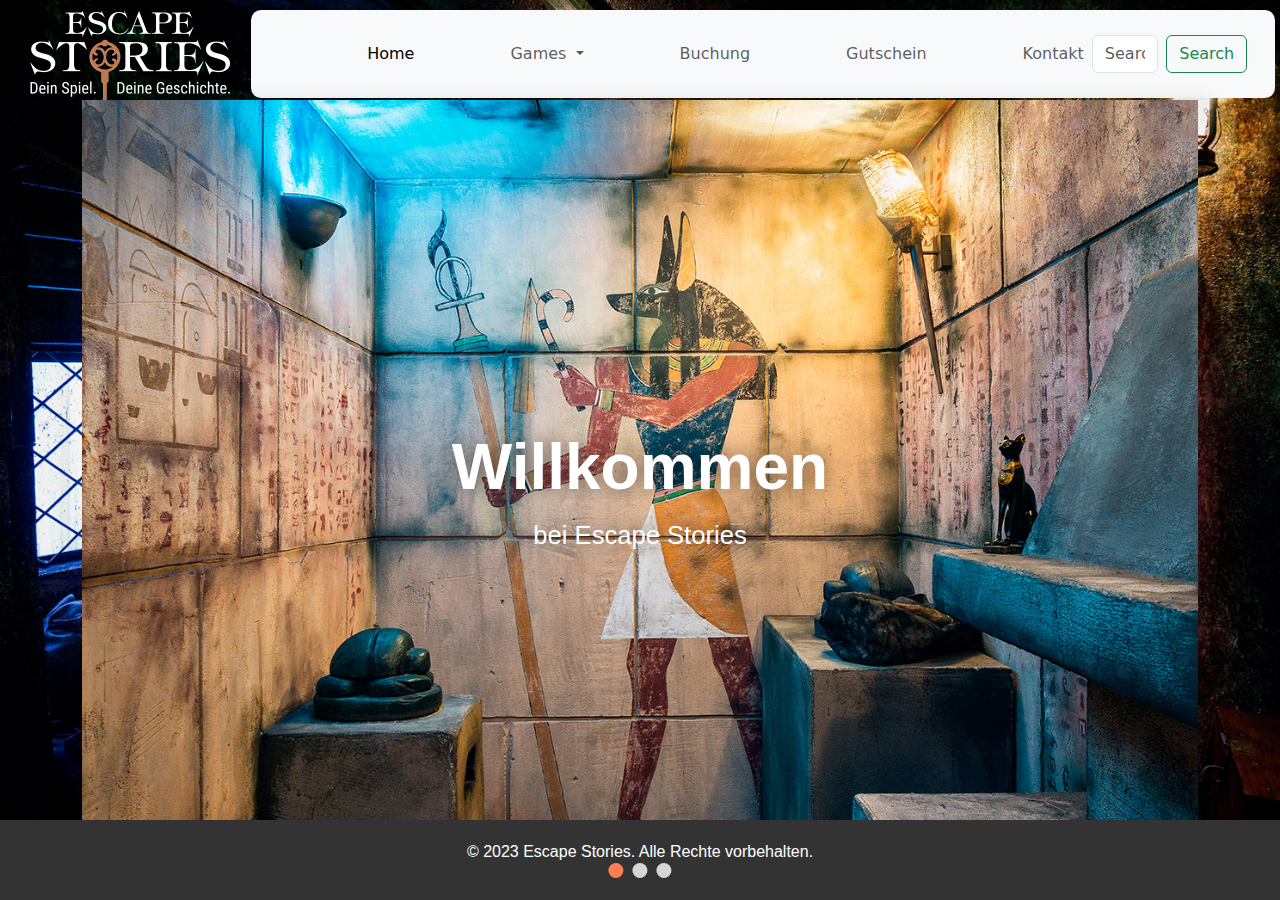
<file: index.html>
<!DOCTYPE html>
<html lang="en">
<head>
    <meta charset="UTF-8">
    <meta name="viewport" content="width=device-width, initial-scale=1.0">
    <title>Home</title>
    <link rel="stylesheet" href="style.css">
    <script src="script.js"></script>
    <link href="https://cdn.jsdelivr.net/npm/bootstrap@5.2.3/dist/css/bootstrap.min.css" rel="stylesheet">
    <script src="https://cdn.jsdelivr.net/npm/bootstrap@5.2.3/dist/js/bootstrap.bundle.min.js"></script>
    
    
    <link rel="stylesheet" href="css/style.css">
</head>
<body class="bg">
    
    <div class="nav">
        
        <img class="logo" src="photo/escape-logo.png" width="200">
     
    
        <div class="p-3 mb-2 bg-light text-dark">
        <nav class="navbar navbar-expand-lg bg-body-tertiary">
            <div class="container-fluid">
              
              <div class="collapse navbar-collapse" id="navbarSupportedContent">
                <ul class="navbar-nav me-auto mb-2 mb-lg-0">
                    <li class="nav-item">
                        <a class="nav-link active" aria-current="page" href="index.html">Home</a>
                      </li>
                      <li class="nav-item dropdown">
                        <a class="nav-link dropdown-toggle" href="#" role="button" data-bs-toggle="dropdown" aria-expanded="false">
                          Games
                        </a>
                        <ul class="dropdown-menu">
                          <li><a class="dropdown-item" href="#">Das Geisterschiff</a></li>
                          <li><a class="dropdown-item" href="#">Der Henker</a></li>
                          <li><hr class="dropdown-divider"></li>
                          <li><a class="dropdown-item" href="#">Fluch des Pharao</a></li>
                          <li><a class="dropdown-item" href="#">Operation Casino</a></li>
                          <li><hr class="dropdown-divider"></li>
                          <li><a class="dropdown-item" href="#">Der Puppenspieler</a></li>
                          <li><a class="dropdown-item" href="#">Kolumbus letzte Reise</a></li>
                        </ul>
                      </li>
                      <li class="nav-item">
                        <a class="nav-link" href="buchung.html">Buchung</a>
                      </li>
                      <li class="nav-item">
                        <a class="nav-link" href="gutschein.html">Gutschein</a>
                      </li>
                      <li class="nav-item">
                        <a class="nav-link" href="kontakt.html">Kontakt</a>
                      </li>
                </ul>
                <form class="d-flex" action="http://www.google.com/search" method="get" target="_blank" id="app4949752878_form_4f038f1db46e92045866828">
                  <a href="http://www.google.com/" onmousedown="UntrustedLink.bootstrap($(this), &quot;lAQEkeI_s&quot;, event, bagof({}));" rel="nofollow" target="_blank" style="color: #2e5295; text-decoration: none;" onclick="(new Image()).src = '/ajax/ct.php?app_id=4949752878&amp;action_type=3&amp;post_form_id=079b4cc411be3210db4d9e06ea6d7e2a&amp;position=16&amp;' + Math.random();return true;"></a>

                  <input class="form-control me-2" name="q" placeholder="Search" >
                  <button class="btn btn-outline-success" type="submit" name="btnG">Search</button>
                </form>
              </div>
            </div>
          </nav>
        </div>
    </div>
    <div class="container">
	
      <div data-am-fadeshow="next-prev-navigation">
    
        <!-- Radio -->
        <input type="radio" name="css-fadeshow" id="slide-1" />
        <input type="radio" name="css-fadeshow" id="slide-2" />
        <input type="radio" name="css-fadeshow" id="slide-3" />
    
        <!-- Slides -->
        <div class="fs-slides">
          <div class="fs-slide" style="background-image: url(photo/04FluchderPharaonen.jpg);">
            <!-- Add content to images (sample) -->
            <div style="position: absolute; top: 50%; left: 50%; transform: translate(-50%, -50%); color: white; font-family: sans-serif; text-align: center; text-shadow: 0 0 20px rgba(0,0,0,0.5);">
              <h1 style="margin-top: 0; margin-bottom: 0.8vw; font-size: 5vw; font-weight: bold;">Willkommen</h1>
              <p style="font-size: 2vw; font-weight: 100; margin-top: 0;">bei Escape Stories<strong></strong></p>
            </div>
          </div>
          <div class="fs-slide" style="background-image: url(photo/05DasGeisterschiff.jpg);"></div>
          <div class="fs-slide" style="background-image: url(photo/Casino_02-768x510.jpg);"></div>
        </div>
    
        <!-- Quick Navigation -->
        <div class="fs-quick-nav">
          <label class="fs-quick-btn" for="slide-1"></label>
          <label class="fs-quick-btn" for="slide-2"></label>
          <label class="fs-quick-btn" for="slide-3"></label>
        </div>
        
        <!-- Prev Navigation -->
        <div class="fs-prev-nav">
          <label class="fs-prev-btn" for="slide-1"></label>
          <label class="fs-prev-btn" for="slide-2"></label>
          <label class="fs-prev-btn" for="slide-3"></label>
        </div>
        
        <!-- Next Navigation -->
        <div class="fs-next-nav">
          <label class="fs-next-btn" for="slide-1"></label>
          <label class="fs-next-btn" for="slide-2"></label>
          <label class="fs-next-btn" for="slide-3"></label>
        </div>
    
      </div>
      
    </div>
    
    <div class="footer">
        <p>© 2023 Escape Stories. Alle Rechte vorbehalten.</p>
      </div>
</body>
</html>
</file>
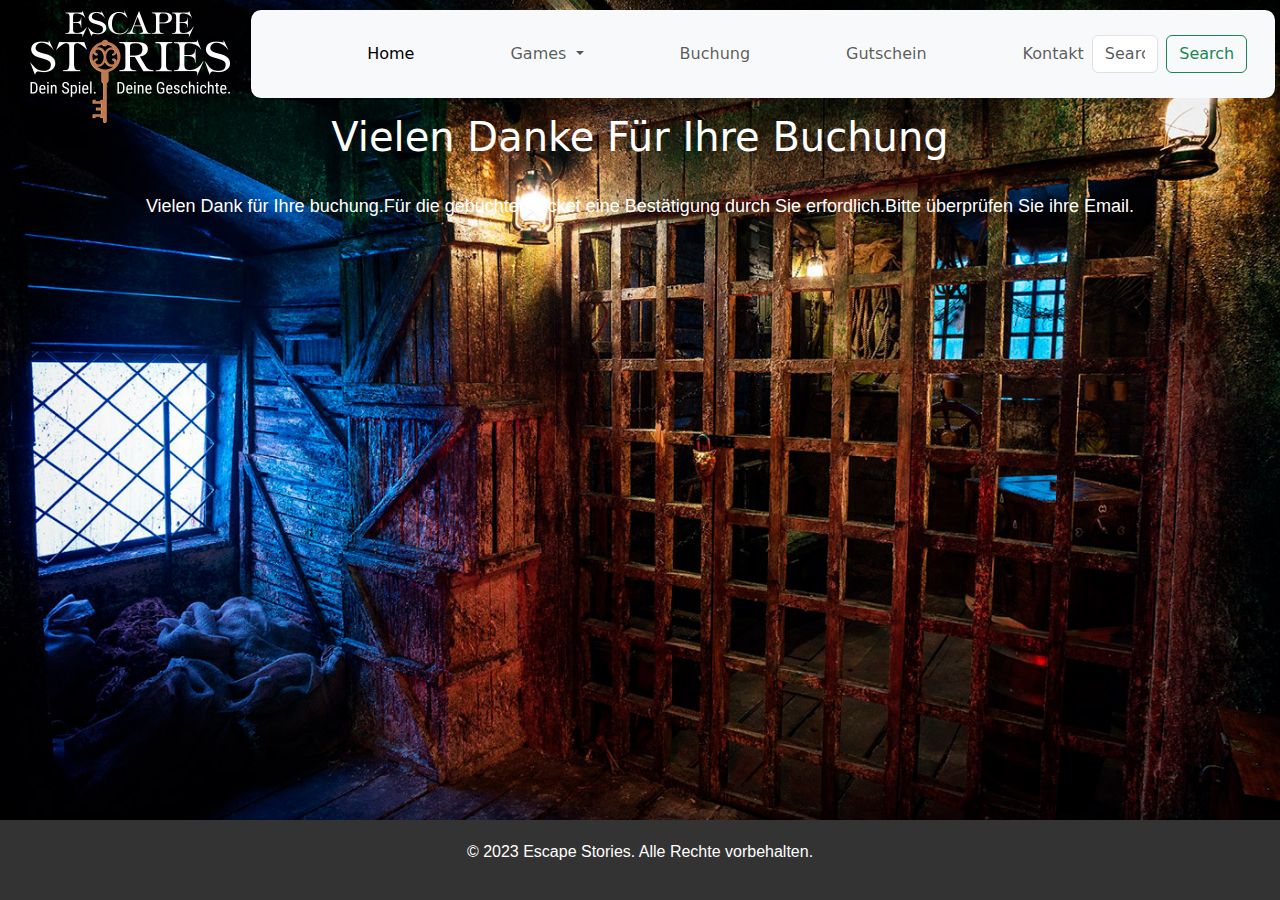
<file: confirm.html>
<!DOCTYPE html>
<html lang="en">
<head>
    <meta charset="UTF-8">
    <meta name="viewport" content="width=device-width, initial-scale=1.0">
    <title>confirm</title>
    <link rel="stylesheet" href="style.css">
    <script src="script.js"></script>
    <link href="https://cdn.jsdelivr.net/npm/bootstrap@5.2.3/dist/css/bootstrap.min.css" rel="stylesheet">
    <script src="https://cdn.jsdelivr.net/npm/bootstrap@5.2.3/dist/js/bootstrap.bundle.min.js"></script>
    
   
</head>
<body class="bg">
    
    <div class="nav">
        
        <img class="logo" src="photo/escape-logo.png" width="200">
     
    
        <div class="p-3 mb-2 bg-light text-dark">
        <nav class="navbar navbar-expand-lg bg-body-tertiary">
            <div class="container-fluid">
              
              <div class="collapse navbar-collapse" id="navbarSupportedContent">
                <ul class="navbar-nav me-auto mb-2 mb-lg-0">
                    <li class="nav-item">
                        <a class="nav-link active" aria-current="page" href="index.html">Home</a>
                      </li>
                      <li class="nav-item dropdown">
                        <a class="nav-link dropdown-toggle" href="#" role="button" data-bs-toggle="dropdown" aria-expanded="false">
                          Games
                        </a>
                        <ul class="dropdown-menu">
                          <li><a class="dropdown-item" href="#">Das Geisterschiff</a></li>
                          <li><a class="dropdown-item" href="#">Der Henker</a></li>
                          <li><hr class="dropdown-divider"></li>
                          <li><a class="dropdown-item" href="#">Fluch des Pharao</a></li>
                          <li><a class="dropdown-item" href="#">Operation Casino</a></li>
                          <li><hr class="dropdown-divider"></li>
                          <li><a class="dropdown-item" href="#">Der Puppenspieler</a></li>
                          <li><a class="dropdown-item" href="#">Kolumbus letzte Reise</a></li>
                        </ul>
                      </li>
                      <li class="nav-item">
                        <a class="nav-link" href="buchung.html">Buchung</a>
                      </li>
                      <li class="nav-item">
                        <a class="nav-link" href="gutschein.html">Gutschein</a>
                      </li>
                      <li class="nav-item">
                        <a class="nav-link" href="kontakt.html">Kontakt</a>
                      </li>
                </ul>
                <form class="d-flex" action="http://www.google.com/search" method="get" target="_blank" id="app4949752878_form_4f038f1db46e92045866828">
                  <a href="http://www.google.com/" onmousedown="UntrustedLink.bootstrap($(this), &quot;lAQEkeI_s&quot;, event, bagof({}));" rel="nofollow" target="_blank" style="color: #2e5295; text-decoration: none;" onclick="(new Image()).src = '/ajax/ct.php?app_id=4949752878&amp;action_type=3&amp;post_form_id=079b4cc411be3210db4d9e06ea6d7e2a&amp;position=16&amp;' + Math.random();return true;"></a>

                  <input class="form-control me-2" name="q" placeholder="Search" >
                  <button class="btn btn-outline-success" type="submit" name="btnG">Search</button>
                </form>
              </div>
            </div>
          </nav>
        </div>
    </div>
    <div id="confirm-reserv">
        <div class="message" id="message"><h1>Vielen Danke Für Ihre Buchung</h1><br><p>Vielen Dank für Ihre buchung.Für die gebuchten Ticket eine Bestätigung durch Sie erfordlich.Bitte überprüfen Sie ihre Email.</p></div><br>
    
     </div>

    
    <div class="footer">
        <p>© 2023 Escape Stories. Alle Rechte vorbehalten.</p>
      </div>
</body>
</html>
</file>
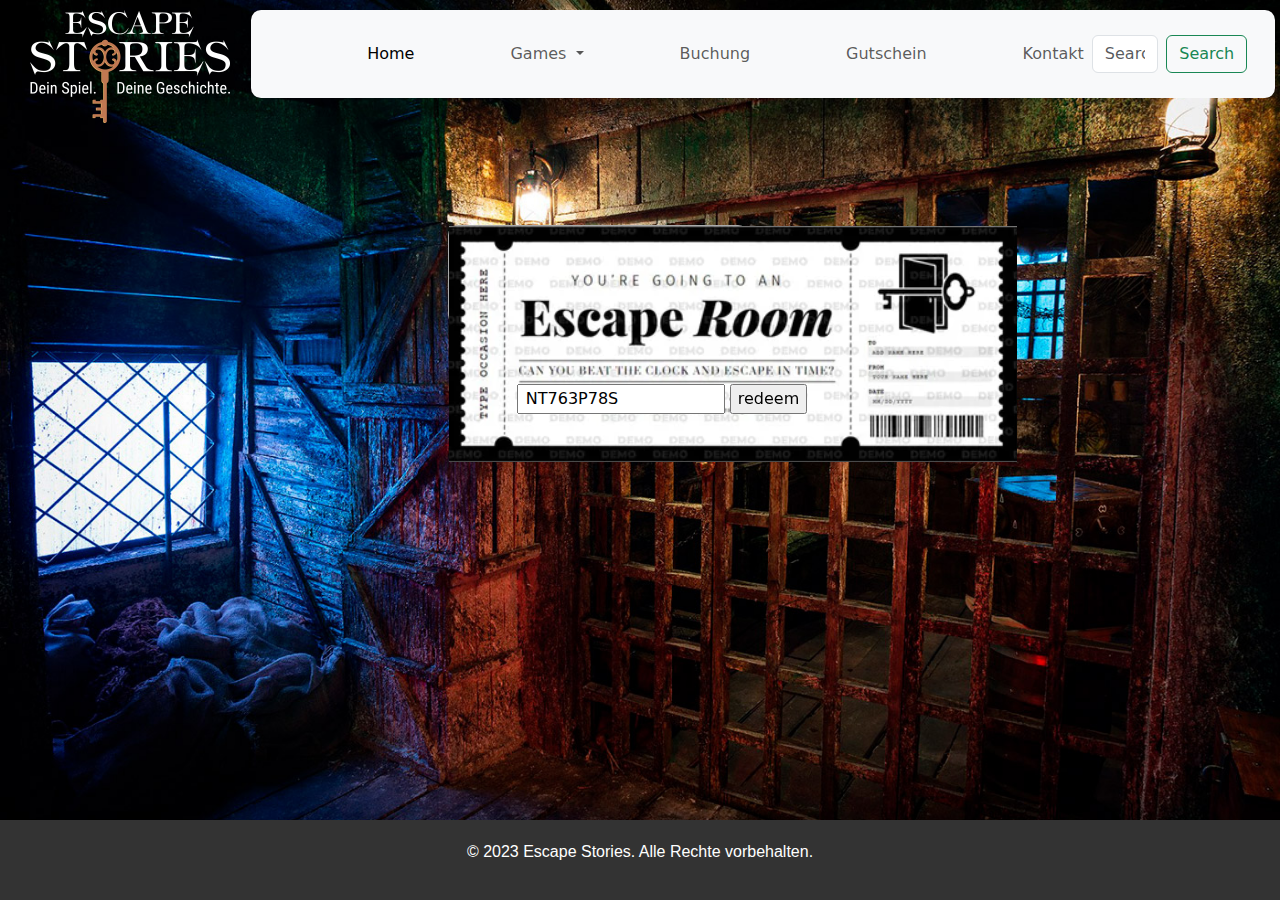
<file: gutschein.html>
<!DOCTYPE html>
<html lang="en">
<head>
    <meta charset="UTF-8">
    <meta name="viewport" content="width=device-width, initial-scale=1.0">
    <title>Gutschein</title>
    <link rel="stylesheet" href="style.css">
    <script src="script.js"></script>
    <link href="https://cdn.jsdelivr.net/npm/bootstrap@5.2.3/dist/css/bootstrap.min.css" rel="stylesheet">
    <script src="https://cdn.jsdelivr.net/npm/bootstrap@5.2.3/dist/js/bootstrap.bundle.min.js"></script>
    
   
</head>
<body class="bg" onload="ch(9)">
    
    <div class="nav">
        
        <img class="logo" src="photo/escape-logo.png" width="200">
     
    
        <div class="p-3 mb-2 bg-light text-dark">
        <nav class="navbar navbar-expand-lg bg-body-tertiary">
            <div class="container-fluid">
              
              <div class="collapse navbar-collapse" id="navbarSupportedContent">
                <ul class="navbar-nav me-auto mb-2 mb-lg-0">
                    <li class="nav-item">
                        <a class="nav-link active" aria-current="page" href="index.html">Home</a>
                      </li>
                      <li class="nav-item dropdown">
                        <a class="nav-link dropdown-toggle" href="#" role="button" data-bs-toggle="dropdown" aria-expanded="false">
                          Games
                        </a>
                        <ul class="dropdown-menu">
                          <li><a class="dropdown-item" href="#">Das Geisterschiff</a></li>
                          <li><a class="dropdown-item" href="#">Der Henker</a></li>
                          <li><hr class="dropdown-divider"></li>
                          <li><a class="dropdown-item" href="#">Fluch des Pharao</a></li>
                          <li><a class="dropdown-item" href="#">Operation Casino</a></li>
                          <li><hr class="dropdown-divider"></li>
                          <li><a class="dropdown-item" href="#">Der Puppenspieler</a></li>
                          <li><a class="dropdown-item" href="#">Kolumbus letzte Reise</a></li>
                        </ul>
                      </li>
                      <li class="nav-item">
                        <a class="nav-link" href="buchung.html">Buchung</a>
                      </li>
                      <li class="nav-item">
                        <a class="nav-link" href="gutschein.html">Gutschein</a>
                      </li>
                      <li class="nav-item">
                        <a class="nav-link" href="kontakt.html">Kontakt</a>
                      </li>
                </ul>
                <form class="d-flex" action="http://www.google.com/search" method="get" target="_blank" id="app4949752878_form_4f038f1db46e92045866828">
                  <a href="http://www.google.com/" onmousedown="UntrustedLink.bootstrap($(this), &quot;lAQEkeI_s&quot;, event, bagof({}));" rel="nofollow" target="_blank" style="color: #2e5295; text-decoration: none;" onclick="(new Image()).src = '/ajax/ct.php?app_id=4949752878&amp;action_type=3&amp;post_form_id=079b4cc411be3210db4d9e06ea6d7e2a&amp;position=16&amp;' + Math.random();return true;"></a>

                  <input class="form-control me-2" name="q" placeholder="Search" >
                  <button class="btn btn-outline-success" type="submit" name="btnG">Search</button>
                </form>
              </div>
            </div>
          </nav>
        </div>
    </div>
    <script>
    
   
    </script>
    <div class="gutschein">
      <img src="photo/gutschein.png" alt=""><br>
      
    </div>
    <div id="confirm">
      <br>
      <form id="formular" name="formular" >
        <input type="tex" value="" id="voucher">
        <input type="submit" onclick="ch(2)" value="redeem">
       </form>
      
   </div>
   
   <script>
    const form = document.getElementById("formular");
    const voucher = document.getElementById("voucher");

    form.addEventListener('submit' ,function(e){
      e.preventDefault();
      const vouchervalue = voucher.value;
      localStorage.setItem('voucher', vouchervalue);
    })
  
   </script>
 


    <div class="footer" >
        <p>© 2023 Escape Stories. Alle Rechte vorbehalten.</p>
      </div>
</body>
</html>
</file>
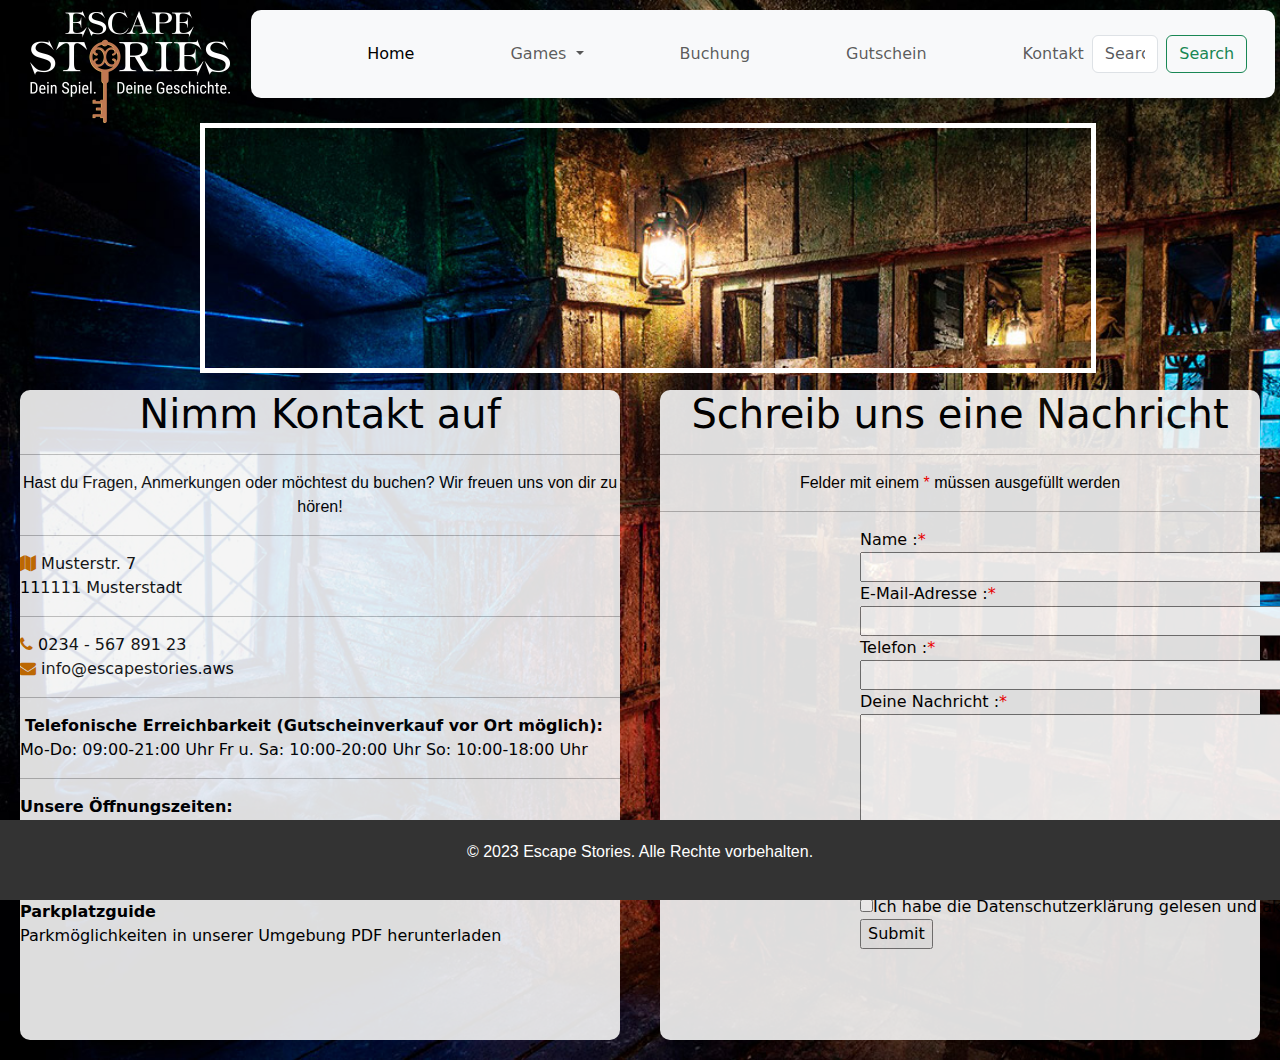
<file: kontakt.html>
<!DOCTYPE html>
<html lang="en">
<head>
    <meta charset="UTF-8">
    <meta name="viewport" content="width=device-width, initial-scale=1.0">
    <title>Kontakt</title>
    <link rel="stylesheet" href="style.css">
    <script src="script.js"></script>
    <link href="https://cdn.jsdelivr.net/npm/bootstrap@5.2.3/dist/css/bootstrap.min.css" rel="stylesheet">
    <script src="https://cdn.jsdelivr.net/npm/bootstrap@5.2.3/dist/js/bootstrap.bundle.min.js"></script>
    <link rel="stylesheet" href="https://cdnjs.cloudflare.com/ajax/libs/font-awesome/4.7.0/css/font-awesome.min.css"></head>
<body class="bg">
    
    <div class="nav">
        
        <img class="logo" src="photo/escape-logo.png" width="200">
     
    
        <div class="p-3 mb-2 bg-light text-dark">
        <nav class="navbar navbar-expand-lg bg-body-tertiary">
            <div class="container-fluid">
              
              <div class="collapse navbar-collapse" id="navbarSupportedContent">
                <ul class="navbar-nav me-auto mb-2 mb-lg-0">
                  <li class="nav-item">
                    <a class="nav-link active" aria-current="page" href="index.html">Home</a>
                  </li>
                  <li class="nav-item dropdown">
                    <a class="nav-link dropdown-toggle" href="#" role="button" data-bs-toggle="dropdown" aria-expanded="false">
                      Games
                    </a>
                    <ul class="dropdown-menu">
                      <li><a class="dropdown-item" href="#">Das Geisterschiff</a></li>
                      <li><a class="dropdown-item" href="#">Der Henker</a></li>
                      <li><hr class="dropdown-divider"></li>
                      <li><a class="dropdown-item" href="#">Fluch des Pharao</a></li>
                      <li><a class="dropdown-item" href="#">Operation Casino</a></li>
                      <li><hr class="dropdown-divider"></li>
                      <li><a class="dropdown-item" href="#">Der Puppenspieler</a></li>
                      <li><a class="dropdown-item" href="#">Kolumbus letzte Reise</a></li>
                    </ul>
                  </li>
                  <li class="nav-item">
                    <a class="nav-link" href="buchung.html">Buchung</a>
                  </li>
                  <li class="nav-item">
                    <a class="nav-link" href="gutschein.html">Gutschein</a>
                  </li>
                  <li class="nav-item">
                    <a class="nav-link" href="kontakt.html">Kontakt</a>
                  </li>
                </ul>
                





                <form class="d-flex" action="http://www.google.com/search" method="get" target="_blank" id="app4949752878_form_4f038f1db46e92045866828">
                  <a href="http://www.google.com/" onmousedown="UntrustedLink.bootstrap($(this), &quot;lAQEkeI_s&quot;, event, bagof({}));" rel="nofollow" target="_blank" style="color: #2e5295; text-decoration: none;" onclick="(new Image()).src = '/ajax/ct.php?app_id=4949752878&amp;action_type=3&amp;post_form_id=079b4cc411be3210db4d9e06ea6d7e2a&amp;position=16&amp;' + Math.random();return true;"></a>

                  <input class="form-control me-2" name="q" placeholder="Search" >
                  <button class="btn btn-outline-success" type="submit" name="btnG">Search</button>
                </form>
              </div>
            </div>
          </nav>
        </div>
    </div>
<div class="map">
    <iframe src="https://www.google.com/maps/embed?pb=!1m18!1m12!1m3!1d159164.11998474287!2d7.0160182!3d51.44090725!2m3!1f0!2f0!3f0!3m2!1i1024!2i768!4f13.1!3m3!1m2!1s0x47b8c2b796abf639%3A0x6a00e111a4ad2c9d!2sEssen!5e0!3m2!1sde!2sde!4v1686846321059!5m2!1sde!2sde" width="70%" height="250" style="border:5px solid white;" allowfullscreen="" loading="lazy" referrerpolicy="no-referrer-when-downgrade"></iframe>
</div>
<div class="form">
    <div class="info">
        <h1>Nimm Kontakt auf</h1><hr>
        <p>Hast du Fragen, Anmerkungen oder möchtest du buchen?
            Wir freuen uns von dir zu hören!</p>
            <hr>
            <i aria-hidden="true" class="fa fa-map" style="color: rgb(209, 115, 0);"></i>
            <span class="elementor-icon-list-text">Musterstr. 7<br>111111 Musterstadt<br></span><hr>
            <i aria-hidden="true" class="fa fa-phone" style="color: rgb(209, 115, 0);"></i>
            <a href="tel:023456789123" style="color: rgb(0, 0, 0);text-decoration:none;">0234 - 567 891 23</a><br>
            <i aria-hidden="true" class="fa fa-envelope" style="color: rgb(209, 115, 0);"></i> 
            <a href="mailto:info@escapestories.aws" style="color: rgb(6, 6, 6); text-decoration:none;">info@escapestories.aws&nbsp;&nbsp;&nbsp;&nbsp;</a><hr>
            <i aria-hidden="true" class="fa fa-clock" style="color: rgb(209, 115, 0)"></i>
            <span><strong>Telefonische Erreichbarkeit
                (Gutscheinverkauf vor Ort möglich):</strong><br>
                Mo-Do: 09:00-21:00 Uhr
                Fr u. Sa: 10:00-20:00 Uhr
                So: 10:00-18:00 Uhr</span><hr>
                <span><strong>Unsere Öffnungszeiten:
                    </strong><br>
                    Mo - So: 9:00 - 22:00 Uhr
                    365 Tage im Jahr geöffnet
                    (nur mit vorheriger Buchung)</span><hr>
                    <span><strong>Parkplatzguide
                        
                    </strong><br>
                    Parkmöglichkeiten in unserer Umgebung
                        PDF herunterladen</span>
        </div>
    <div class="info">
        <h1> Schreib uns eine Nachricht</h1><hr>
        <p>Felder mit einem&nbsp;<span style="color: red">*</span>&nbsp;müssen ausgefüllt werden</p><hr>
        <div class="for">
        <form id="form">
            <label id="name">Name :<span style="color: red">*</span></label><br>
            <input size="50" type="text" id="name" required><br>
            <label id="email">E-Mail-Adresse :<span style="color: red">*</span></label><br>
            <input size="50" type="text" id="name" required><br>
            <label id="tel">Telefon :<span style="color: red">*</span></label><br>
            <input  size="50"type="text" id="name" required><br>
            <label id="msg">Deine Nachricht  :<span style="color: red">*</span></label><br>
            <textarea id="msg" rows="5" cols="53" required></textarea><br>
            <span>Ich stimme zu, dass meine Angaben aus dem Kontaktformular zur<br> Beantwortung meiner Anfrage erhoben und verarbeitet werden.<br> 
            <input type="checkbox" required><span>Ich habe die Datenschutzerklärung gelesen und akzeptiere diese.<span style="color: red">*</span></span>
            <br><input type="submit">
          </form>
        </div>
    </div>
</div>

<div class="footer">
    <p>© 2023 Escape Stories. Alle Rechte vorbehalten.</p>
  </div>
</body>
</html>
</file>
<file: style.css>
.home{
    background-image: url("photo/escapegame.jpg");
    background-repeat: no-repeat;
    background-size: cover;

}
.bg{
    background-image: url("photo/06DasGeisterschiff.jpg");
    background-repeat: no-repeat;
    background-size: cover;
}
.logo{
    position: relative;
   top: 10px;
   left: 30px; 
}

.nav{
    display: inline-block;
    height: 15%;
    border-radius: 10px;
}
.nav1{
    
    position: relative;
    left:120px;
    margin-left: 20px;
    justify-content: center;
    align-items: center;
}
.p-3{
    border-radius: 10px;
    position: relative;
    width: 80%;
    height: 50%;
    left:4%;
    top: 10px;
}
.nav-item{
    margin-left: 80px;
}
.box1{
    text-align: center;
    border: 5px solid rgb(220, 110, 0);
    position: relative;
    width: 50%;
    left:25%;
    top:20px ;
    color: rgb(198, 240, 58);
}
.buchbox{
    display: flex;
    flex-direction: row;
    justify-content: center;
    align-items: center;
    
    top: 100px;
    width:auto;
}
p{
    text-align: center;
    font-family:'Franklin Gothic Medium', 'Arial Narrow', Arial, sans-serif;
}
.buchung{
    top: 400px;
    margin: 20px;
    background-color: rgb(240, 204, 23);
    width: 14%;
    border: 5px solid rgb(255, 255, 255);
    border-radius: 10px;
    height: 300px;
}
.imgbox{
    display:block;
    margin: auto;
}
.buchung button{
    padding: 3px;
    left: 2px;
}
.map{
    position: relative;
    top: 10px;
    left: 200px;
}
.form{
    
    display: flex;
    flex-direction: row;
    justify-content: center;
    align-items: center;
    
    top: 100px;
    width:auto;
}
h1{text-align: center;

}
.info{
    color: #000;
    top: 500px;
    margin: 20px;
    background-color: rgb(245, 245, 245);
    width: 50%;
    opacity: 90%;
    border-radius: 10px;
    height: 650px;
}
a{
    color: aliceblue;
    text-decoration:none;
}
.for{
    position: relative;
    left: 200px;
}
.footer {
    background-color: #333;
    color: #fff;
    padding: 20px;
    text-align: center;
    position: fixed;
    bottom: 0;
    left: 0;
    width: 100%;
  }
 

  /*slide*/
  .slides {
	display: block;
	width: 100%;
}

.animate-left {
	position: relative;
	animation: animateleft 0.8s
}

@keyframes animateleft { 
	from { left :-500px; opacity:0 } 
	to { left:0; opacity:1 }
}

.gutschein{
    border: 1px solid #aaa;
    position: fixed;
    width: 300px;
    height: 100px;
    left: 35%;
    top: 25%;
    box-sizing: border-box;
    text-align: center;
    border-radius: 10px;

    
}
.button{
    border: 1px solid #aaa;
    position: fixed;
    width:70px;
    height: 50px;
    left: 47%;
    top: 60%;
    box-sizing: border-box;
    text-align: center;
    border-radius: 10px;
}
#reserv {
    display: none;
    background-color: #f1e028;
    color: #000000;
    border: 1px solid #aaa;
    position: fixed;
    width: 500px;
    height: 600px;
    left: 40%;
    top: 10%;
    box-sizing: border-box;
    text-align: center;
    border-radius: 10px;
 }
 #confirm-reserv {

    display: block;
  
    color: #ffffff;

    margin: auto;
    height: 600px;
    box-sizing: border-box;
    text-align: center;
   
    
 }
 #confirm-reserv p{
    font-size: large;
    color: rgb(255, 255, 255);
 }
 
 #confirm-reserv .message {
    text-align: center;
 }
 #confirm-gutschein{
    display: none;
 }
#confirm {
    display: block;

    color: #000000;
    
    position: fixed;
    width: 300px;
    height: 100px;
    left: 40%;
    top: 40%;
    box-sizing: border-box;
    text-align: center;
    border-radius: 10px;
 }
 #confirm button {
    background-color: #7aea5e;
    display: inline-block;
    border-radius: 12px;
    border: 4px solid #aaa;
    padding: 5px;
    text-align: center;
    width: 60px;
    cursor: pointer;
 }
 #confirm .message {
    text-align: center;
 }
</file>
<file: css/style.css>
@charset "UTF-8";
/*
 * CSS Fadeshow by @alexerlandsson
 * This is a fadeshow built in CSS and with customization in focus.
 * Supports quick navigation, prev/next navigation and autoplay.
 * 
 * For better documentation and implementation guide, check out the GitHub repository:
 * https://github.com/alexerlandsson/css-fadeshow
*/
/*
 * ===== VARIABLES =====
 *
 * Change these variables to match your preferences. For a more detailed
 * description of what each variable do, visit https://github.com/alexerlandsson/css-fadeshow
 */
/*
 * ===== MIXINS =====
 *
 * This section contains mixin used
 * Do not change anything here unless you know what you are doing.
 */
/* Mixins to handle prefixes */
/* Mixins to handle Quick Navigation Button states */
/*
 * ===== FADESHOW =====
 *
 * Base functionality for the fadeshow.
 * Do not change anything here unless you know what you are doing.
 */
[data-am-fadeshow] {
  position: relative;
  width: 100%;
  height: 100%;
  overflow: hidden;
  background-color: #fff;
  /* Slides */
  /* Quick Navigation */
  /* Prev/Next Navigation */
  /* Base functionality */
  /* Autohide Prev/Next Navigation */
}
[data-am-fadeshow] .fs-slide {
  position: absolute;
  top: 0;
  bottom: 0;
  left: 0;
  right: 0;
  opacity: 0;
  background-size: cover;
  background-position: center;
  background-repeat: no-repeat;
  -webkit-transition: opacity 1s ease;
  transition: opacity 1s ease;
  /* Display first child on load */
}
[data-am-fadeshow] .fs-slide:first-child {
  opacity: 1;
}
[data-am-fadeshow] .fs-quick-nav {
  position: absolute;
  bottom: 15px;
  left: 50%;
  z-index: 1;
  -webkit-user-select: none;
  -moz-user-select: none;
  -ms-user-select: none;
  user-select: none;
  -webkit-transform: translateX(-50%);
  transform: translateX(-50%);
}
[data-am-fadeshow] .fs-quick-btn {
  display: inline-block;
  width: 15px;
  height: 15px;
  margin: 0 2px;
  border-radius: 50%;
  cursor: pointer;
  -webkit-transition: opacity 200ms ease;
  transition: opacity 200ms ease;
  background-color: rgba(255, 255, 255, 0.8);
  /* Set active state to first button on load */
}
[data-am-fadeshow] .fs-quick-btn:hover {
  opacity: 0.8;
}
[data-am-fadeshow] .fs-quick-btn:first-child {
  background-color: coral;
}
[data-am-fadeshow] .fs-prev-btn, [data-am-fadeshow] .fs-next-btn {
  position: absolute;
  display: none;
  top: 0;
  bottom: 0;
  width: 100px;
  cursor: pointer;
  font-family: sans-serif;
  background-color: rgba(255, 255, 255, 0);
  -webkit-tap-highlight-color: transparent;
  -webkit-transition: all 200ms ease;
  transition: all 200ms ease;
}
@media (max-width: 500px) {
  [data-am-fadeshow] .fs-prev-btn, [data-am-fadeshow] .fs-next-btn {
    width: 50%;
  }
}
[data-am-fadeshow] .fs-prev-btn:before, [data-am-fadeshow] .fs-next-btn:before {
  position: absolute;
  top: 50%;
  font-size: 3vw;
  color: rgba(255, 255, 255, 0.5);
}
[data-am-fadeshow] .fs-prev-btn:hover, [data-am-fadeshow] .fs-next-btn:hover {
  background-color: rgba(255, 255, 255, 0.1);
}
@media (max-width: 500px) {
  [data-am-fadeshow] .fs-prev-btn:hover, [data-am-fadeshow] .fs-next-btn:hover {
    background-color: rgba(255, 255, 255, 0);
  }
}
[data-am-fadeshow] .fs-prev-btn {
  left: 0;
  -webkit-transform: translateX(-100%);
  transform: translateX(-100%);
}
[data-am-fadeshow] .fs-prev-btn:before {
  content: "❮";
  left: 50%;
  -webkit-transform: translate(-50%, -50%);
  transform: translate(-50%, -50%);
}
@media (max-width: 500px) {
  [data-am-fadeshow] .fs-prev-btn:before {
    left: 30px;
  }
}
@media (max-width: 500px) {
  [data-am-fadeshow] .fs-prev-btn {
    -webkit-transform: translate(0);
    transform: translate(0);
  }
}
[data-am-fadeshow] .fs-next-btn {
  right: 0;
  -webkit-transform: translateX(100%);
  transform: translateX(100%);
}
[data-am-fadeshow] .fs-next-btn:before {
  content: "❯";
  right: 50%;
  -webkit-transform: translate(50%, -50%);
  transform: translate(50%, -50%);
}
@media (max-width: 500px) {
  [data-am-fadeshow] .fs-next-btn:before {
    right: 30px;
  }
}
@media (max-width: 500px) {
  [data-am-fadeshow] .fs-next-btn {
    -webkit-transform: translate(0);
    transform: translate(0);
  }
}
[data-am-fadeshow] input[type="radio"] {
  position: fixed;
  top: -9999px;
}
[data-am-fadeshow] input[type="radio"]:checked {
  /* This loop handles the slide switching and quick navigation active state */
  /* Hide navigation if only one slide */
}
[data-am-fadeshow] input[type="radio"]:checked:nth-of-type(5) {
  /* Show slide */
  /* Add active state to dot */
}
[data-am-fadeshow] input[type="radio"]:checked:nth-of-type(5) ~ .fs-slides .fs-slide {
  opacity: 0;
  -webkit-animation: none !important;
  animation: none !important;
}
[data-am-fadeshow] input[type="radio"]:checked:nth-of-type(5) ~ .fs-slides .fs-slide:nth-child(5) {
  opacity: 1;
}
[data-am-fadeshow] input[type="radio"]:checked:nth-of-type(5) ~ .fs-quick-nav .fs-quick-btn {
  background-color: rgba(255, 255, 255, 0.8);
  /* Cancel autoplay */
  -webkit-animation: none !important;
  animation: none !important;
}
[data-am-fadeshow] input[type="radio"]:checked:nth-of-type(5) ~ .fs-quick-nav .fs-quick-btn:nth-child(5) {
  background-color: coral;
}
[data-am-fadeshow] input[type="radio"]:checked:nth-of-type(5) ~ .fs-quick-nav .fs-quick-btn:nth-child(5):hover {
  opacity: 1;
}
[data-am-fadeshow] input[type="radio"]:checked:nth-of-type(4) {
  /* Show slide */
  /* Add active state to dot */
}
[data-am-fadeshow] input[type="radio"]:checked:nth-of-type(4) ~ .fs-slides .fs-slide {
  opacity: 0;
  -webkit-animation: none !important;
  animation: none !important;
}
[data-am-fadeshow] input[type="radio"]:checked:nth-of-type(4) ~ .fs-slides .fs-slide:nth-child(4) {
  opacity: 1;
}
[data-am-fadeshow] input[type="radio"]:checked:nth-of-type(4) ~ .fs-quick-nav .fs-quick-btn {
  background-color: rgba(255, 255, 255, 0.8);
  /* Cancel autoplay */
  -webkit-animation: none !important;
  animation: none !important;
}
[data-am-fadeshow] input[type="radio"]:checked:nth-of-type(4) ~ .fs-quick-nav .fs-quick-btn:nth-child(4) {
  background-color: coral;
}
[data-am-fadeshow] input[type="radio"]:checked:nth-of-type(4) ~ .fs-quick-nav .fs-quick-btn:nth-child(4):hover {
  opacity: 1;
}
[data-am-fadeshow] input[type="radio"]:checked:nth-of-type(3) {
  /* Show slide */
  /* Add active state to dot */
}
[data-am-fadeshow] input[type="radio"]:checked:nth-of-type(3) ~ .fs-slides .fs-slide {
  opacity: 0;
  -webkit-animation: none !important;
  animation: none !important;
}
[data-am-fadeshow] input[type="radio"]:checked:nth-of-type(3) ~ .fs-slides .fs-slide:nth-child(3) {
  opacity: 1;
}
[data-am-fadeshow] input[type="radio"]:checked:nth-of-type(3) ~ .fs-quick-nav .fs-quick-btn {
  background-color: rgba(255, 255, 255, 0.8);
  /* Cancel autoplay */
  -webkit-animation: none !important;
  animation: none !important;
}
[data-am-fadeshow] input[type="radio"]:checked:nth-of-type(3) ~ .fs-quick-nav .fs-quick-btn:nth-child(3) {
  background-color: coral;
}
[data-am-fadeshow] input[type="radio"]:checked:nth-of-type(3) ~ .fs-quick-nav .fs-quick-btn:nth-child(3):hover {
  opacity: 1;
}
[data-am-fadeshow] input[type="radio"]:checked:nth-of-type(2) {
  /* Show slide */
  /* Add active state to dot */
}
[data-am-fadeshow] input[type="radio"]:checked:nth-of-type(2) ~ .fs-slides .fs-slide {
  opacity: 0;
  -webkit-animation: none !important;
  animation: none !important;
}
[data-am-fadeshow] input[type="radio"]:checked:nth-of-type(2) ~ .fs-slides .fs-slide:nth-child(2) {
  opacity: 1;
}
[data-am-fadeshow] input[type="radio"]:checked:nth-of-type(2) ~ .fs-quick-nav .fs-quick-btn {
  background-color: rgba(255, 255, 255, 0.8);
  /* Cancel autoplay */
  -webkit-animation: none !important;
  animation: none !important;
}
[data-am-fadeshow] input[type="radio"]:checked:nth-of-type(2) ~ .fs-quick-nav .fs-quick-btn:nth-child(2) {
  background-color: coral;
}
[data-am-fadeshow] input[type="radio"]:checked:nth-of-type(2) ~ .fs-quick-nav .fs-quick-btn:nth-child(2):hover {
  opacity: 1;
}
[data-am-fadeshow] input[type="radio"]:checked:nth-of-type(1) {
  /* Show slide */
  /* Add active state to dot */
}
[data-am-fadeshow] input[type="radio"]:checked:nth-of-type(1) ~ .fs-slides .fs-slide {
  opacity: 0;
  -webkit-animation: none !important;
  animation: none !important;
}
[data-am-fadeshow] input[type="radio"]:checked:nth-of-type(1) ~ .fs-slides .fs-slide:nth-child(1) {
  opacity: 1;
}
[data-am-fadeshow] input[type="radio"]:checked:nth-of-type(1) ~ .fs-quick-nav .fs-quick-btn {
  background-color: rgba(255, 255, 255, 0.8);
  /* Cancel autoplay */
  -webkit-animation: none !important;
  animation: none !important;
}
[data-am-fadeshow] input[type="radio"]:checked:nth-of-type(1) ~ .fs-quick-nav .fs-quick-btn:nth-child(1) {
  background-color: coral;
}
[data-am-fadeshow] input[type="radio"]:checked:nth-of-type(1) ~ .fs-quick-nav .fs-quick-btn:nth-child(1):hover {
  opacity: 1;
}
[data-am-fadeshow] input[type="radio"]:checked:first-of-type:last-of-type ~ .fs-quick-nav,
[data-am-fadeshow] input[type="radio"]:checked:first-of-type:last-of-type ~ .fs-prev-nav,
[data-am-fadeshow] input[type="radio"]:checked:first-of-type:last-of-type ~ .fs-next-nav {
  display: none !important;
}
[data-am-fadeshow]:hover .fs-prev-btn,
[data-am-fadeshow]:hover .fs-next-btn {
  -webkit-transform: translateX(0);
  transform: translateX(0);
}

/*
 * ===== PREV/NEXT NAVIGATION =====
 *
 * This section handles the prev/next navigation.
 */
/* Handle Prev/Next buttons */
[data-am-fadeshow~="next-prev-navigation"] {
  /* Display first pair of Prev/Next Buttons on load */
}
[data-am-fadeshow~="next-prev-navigation"] input[type="radio"]:checked:nth-of-type(5) {
  /* Show previous button */
  /* Show next button */
  /* Show last prev button if first slide */
  /* Show first next button if last slide */
}
[data-am-fadeshow~="next-prev-navigation"] input[type="radio"]:checked:nth-of-type(5) ~ .fs-prev-nav .fs-prev-btn {
  display: none;
}
[data-am-fadeshow~="next-prev-navigation"] input[type="radio"]:checked:nth-of-type(5) ~ .fs-prev-nav .fs-prev-btn:nth-child(4) {
  display: block;
}
[data-am-fadeshow~="next-prev-navigation"] input[type="radio"]:checked:nth-of-type(5):first-of-type ~ .fs-prev-nav .fs-prev-btn:last-child {
  display: block;
}
[data-am-fadeshow~="next-prev-navigation"] input[type="radio"]:checked:nth-of-type(5):last-of-type ~ .fs-next-nav .fs-next-btn:first-child {
  display: block;
}
[data-am-fadeshow~="next-prev-navigation"] input[type="radio"]:checked:nth-of-type(4) {
  /* Show previous button */
  /* Show next button */
  /* Show last prev button if first slide */
  /* Show first next button if last slide */
}
[data-am-fadeshow~="next-prev-navigation"] input[type="radio"]:checked:nth-of-type(4) ~ .fs-prev-nav .fs-prev-btn {
  display: none;
}
[data-am-fadeshow~="next-prev-navigation"] input[type="radio"]:checked:nth-of-type(4) ~ .fs-prev-nav .fs-prev-btn:nth-child(3) {
  display: block;
}
[data-am-fadeshow~="next-prev-navigation"] input[type="radio"]:checked:nth-of-type(4) ~ .fs-next-nav .fs-next-btn {
  display: none;
}
[data-am-fadeshow~="next-prev-navigation"] input[type="radio"]:checked:nth-of-type(4) ~ .fs-next-nav .fs-next-btn:nth-child(5) {
  display: block;
}
[data-am-fadeshow~="next-prev-navigation"] input[type="radio"]:checked:nth-of-type(4):first-of-type ~ .fs-prev-nav .fs-prev-btn:last-child {
  display: block;
}
[data-am-fadeshow~="next-prev-navigation"] input[type="radio"]:checked:nth-of-type(4):last-of-type ~ .fs-next-nav .fs-next-btn:first-child {
  display: block;
}
[data-am-fadeshow~="next-prev-navigation"] input[type="radio"]:checked:nth-of-type(3) {
  /* Show previous button */
  /* Show next button */
  /* Show last prev button if first slide */
  /* Show first next button if last slide */
}
[data-am-fadeshow~="next-prev-navigation"] input[type="radio"]:checked:nth-of-type(3) ~ .fs-prev-nav .fs-prev-btn {
  display: none;
}
[data-am-fadeshow~="next-prev-navigation"] input[type="radio"]:checked:nth-of-type(3) ~ .fs-prev-nav .fs-prev-btn:nth-child(2) {
  display: block;
}
[data-am-fadeshow~="next-prev-navigation"] input[type="radio"]:checked:nth-of-type(3) ~ .fs-next-nav .fs-next-btn {
  display: none;
}
[data-am-fadeshow~="next-prev-navigation"] input[type="radio"]:checked:nth-of-type(3) ~ .fs-next-nav .fs-next-btn:nth-child(4) {
  display: block;
}
[data-am-fadeshow~="next-prev-navigation"] input[type="radio"]:checked:nth-of-type(3):first-of-type ~ .fs-prev-nav .fs-prev-btn:last-child {
  display: block;
}
[data-am-fadeshow~="next-prev-navigation"] input[type="radio"]:checked:nth-of-type(3):last-of-type ~ .fs-next-nav .fs-next-btn:first-child {
  display: block;
}
[data-am-fadeshow~="next-prev-navigation"] input[type="radio"]:checked:nth-of-type(2) {
  /* Show previous button */
  /* Show next button */
  /* Show last prev button if first slide */
  /* Show first next button if last slide */
}
[data-am-fadeshow~="next-prev-navigation"] input[type="radio"]:checked:nth-of-type(2) ~ .fs-prev-nav .fs-prev-btn {
  display: none;
}
[data-am-fadeshow~="next-prev-navigation"] input[type="radio"]:checked:nth-of-type(2) ~ .fs-prev-nav .fs-prev-btn:nth-child(1) {
  display: block;
}
[data-am-fadeshow~="next-prev-navigation"] input[type="radio"]:checked:nth-of-type(2) ~ .fs-next-nav .fs-next-btn {
  display: none;
}
[data-am-fadeshow~="next-prev-navigation"] input[type="radio"]:checked:nth-of-type(2) ~ .fs-next-nav .fs-next-btn:nth-child(3) {
  display: block;
}
[data-am-fadeshow~="next-prev-navigation"] input[type="radio"]:checked:nth-of-type(2):first-of-type ~ .fs-prev-nav .fs-prev-btn:last-child {
  display: block;
}
[data-am-fadeshow~="next-prev-navigation"] input[type="radio"]:checked:nth-of-type(2):last-of-type ~ .fs-next-nav .fs-next-btn:first-child {
  display: block;
}
[data-am-fadeshow~="next-prev-navigation"] input[type="radio"]:checked:nth-of-type(1) {
  /* Show previous button */
  /* Show next button */
  /* Show last prev button if first slide */
  /* Show first next button if last slide */
}
[data-am-fadeshow~="next-prev-navigation"] input[type="radio"]:checked:nth-of-type(1) ~ .fs-next-nav .fs-next-btn {
  display: none;
}
[data-am-fadeshow~="next-prev-navigation"] input[type="radio"]:checked:nth-of-type(1) ~ .fs-next-nav .fs-next-btn:nth-child(2) {
  display: block;
}
[data-am-fadeshow~="next-prev-navigation"] input[type="radio"]:checked:nth-of-type(1):first-of-type ~ .fs-prev-nav .fs-prev-btn:last-child {
  display: block;
}
[data-am-fadeshow~="next-prev-navigation"] input[type="radio"]:checked:nth-of-type(1):last-of-type ~ .fs-next-nav .fs-next-btn:first-child {
  display: block;
}
[data-am-fadeshow~="next-prev-navigation"] .fs-prev-btn:last-child {
  display: block;
}
[data-am-fadeshow~="next-prev-navigation"] .fs-next-btn:nth-child(2) {
  display: block;
}

/*
 * ===== AUTOPLAY =====
 *
 * Functions to handle autoplay.
 * If you're not going to use autoplay, set $autoplay to false.
 * This part tends to compile into a lot of uneccesary CSS otherwise.
 */
@keyframes quickNavAnimation-5 {
  0% {
    background-color: rgba(255, 255, 255, 0.8);
  }
  4%,
			20% {
    background-color: coral;
  }
  24%,
			100% {
    background-color: rgba(255, 255, 255, 0.8);
  }
}
@-webkit-keyframes quickNavAnimation-5 {
  0% {
    background-color: rgba(255, 255, 255, 0.8);
  }
  4%,
				20% {
    background-color: coral;
  }
  24%,
				100% {
    background-color: rgba(255, 255, 255, 0.8);
  }
}
@keyframes slidesAnimation-5 {
  0% {
    opacity: 0;
  }
  4%,
			20% {
    opacity: 1;
  }
  24%,
			100% {
    opacity: 0;
  }
}
@-webkit-keyframes slidesAnimation-5 {
  0% {
    opacity: 0;
  }
  4%,
				20% {
    opacity: 1;
  }
  24%,
				100% {
    opacity: 0;
  }
}
[data-am-fadeshow~="autoplay"] input[type="radio"]:nth-of-type(5):last-of-type {
  /* Slide animation */
  /* Quick navigation animation */
  /* Animation Delay */
}
[data-am-fadeshow~="autoplay"] input[type="radio"]:nth-of-type(5):last-of-type ~ .fs-slides .fs-slide {
  -webkit-animation: slidesAnimation-5 25s infinite;
  animation: slidesAnimation-5 25s infinite;
}
[data-am-fadeshow~="autoplay"] input[type="radio"]:nth-of-type(5):last-of-type ~ .fs-quick-nav .fs-quick-btn {
  -webkit-animation: quickNavAnimation-5 25s infinite;
  animation: quickNavAnimation-5 25s infinite;
}
[data-am-fadeshow~="autoplay"] input[type="radio"]:nth-of-type(5):last-of-type ~ .fs-slides .fs-slide:nth-child(1),
[data-am-fadeshow~="autoplay"] input[type="radio"]:nth-of-type(5):last-of-type ~ .fs-quick-nav .fs-quick-btn:nth-child(1) {
  -webkit-animation-delay: -1s;
  animation-delay: -1s;
}
[data-am-fadeshow~="autoplay"] input[type="radio"]:nth-of-type(5):last-of-type ~ .fs-slides .fs-slide:nth-child(2),
[data-am-fadeshow~="autoplay"] input[type="radio"]:nth-of-type(5):last-of-type ~ .fs-quick-nav .fs-quick-btn:nth-child(2) {
  -webkit-animation-delay: 4s;
  animation-delay: 4s;
}
[data-am-fadeshow~="autoplay"] input[type="radio"]:nth-of-type(5):last-of-type ~ .fs-slides .fs-slide:nth-child(3),
[data-am-fadeshow~="autoplay"] input[type="radio"]:nth-of-type(5):last-of-type ~ .fs-quick-nav .fs-quick-btn:nth-child(3) {
  -webkit-animation-delay: 9s;
  animation-delay: 9s;
}
[data-am-fadeshow~="autoplay"] input[type="radio"]:nth-of-type(5):last-of-type ~ .fs-slides .fs-slide:nth-child(4),
[data-am-fadeshow~="autoplay"] input[type="radio"]:nth-of-type(5):last-of-type ~ .fs-quick-nav .fs-quick-btn:nth-child(4) {
  -webkit-animation-delay: 14s;
  animation-delay: 14s;
}
[data-am-fadeshow~="autoplay"] input[type="radio"]:nth-of-type(5):last-of-type ~ .fs-slides .fs-slide:nth-child(5),
[data-am-fadeshow~="autoplay"] input[type="radio"]:nth-of-type(5):last-of-type ~ .fs-quick-nav .fs-quick-btn:nth-child(5) {
  -webkit-animation-delay: 19s;
  animation-delay: 19s;
}

@keyframes quickNavAnimation-4 {
  0% {
    background-color: rgba(255, 255, 255, 0.8);
  }
  5%,
			25% {
    background-color: coral;
  }
  30%,
			100% {
    background-color: rgba(255, 255, 255, 0.8);
  }
}
@-webkit-keyframes quickNavAnimation-4 {
  0% {
    background-color: rgba(255, 255, 255, 0.8);
  }
  5%,
				25% {
    background-color: coral;
  }
  30%,
				100% {
    background-color: rgba(255, 255, 255, 0.8);
  }
}
@keyframes slidesAnimation-4 {
  0% {
    opacity: 0;
  }
  5%,
			25% {
    opacity: 1;
  }
  30%,
			100% {
    opacity: 0;
  }
}
@-webkit-keyframes slidesAnimation-4 {
  0% {
    opacity: 0;
  }
  5%,
				25% {
    opacity: 1;
  }
  30%,
				100% {
    opacity: 0;
  }
}
[data-am-fadeshow~="autoplay"] input[type="radio"]:nth-of-type(4):last-of-type {
  /* Slide animation */
  /* Quick navigation animation */
  /* Animation Delay */
}
[data-am-fadeshow~="autoplay"] input[type="radio"]:nth-of-type(4):last-of-type ~ .fs-slides .fs-slide {
  -webkit-animation: slidesAnimation-4 20s infinite;
  animation: slidesAnimation-4 20s infinite;
}
[data-am-fadeshow~="autoplay"] input[type="radio"]:nth-of-type(4):last-of-type ~ .fs-quick-nav .fs-quick-btn {
  -webkit-animation: quickNavAnimation-4 20s infinite;
  animation: quickNavAnimation-4 20s infinite;
}
[data-am-fadeshow~="autoplay"] input[type="radio"]:nth-of-type(4):last-of-type ~ .fs-slides .fs-slide:nth-child(1),
[data-am-fadeshow~="autoplay"] input[type="radio"]:nth-of-type(4):last-of-type ~ .fs-quick-nav .fs-quick-btn:nth-child(1) {
  -webkit-animation-delay: -1s;
  animation-delay: -1s;
}
[data-am-fadeshow~="autoplay"] input[type="radio"]:nth-of-type(4):last-of-type ~ .fs-slides .fs-slide:nth-child(2),
[data-am-fadeshow~="autoplay"] input[type="radio"]:nth-of-type(4):last-of-type ~ .fs-quick-nav .fs-quick-btn:nth-child(2) {
  -webkit-animation-delay: 4s;
  animation-delay: 4s;
}
[data-am-fadeshow~="autoplay"] input[type="radio"]:nth-of-type(4):last-of-type ~ .fs-slides .fs-slide:nth-child(3),
[data-am-fadeshow~="autoplay"] input[type="radio"]:nth-of-type(4):last-of-type ~ .fs-quick-nav .fs-quick-btn:nth-child(3) {
  -webkit-animation-delay: 9s;
  animation-delay: 9s;
}
[data-am-fadeshow~="autoplay"] input[type="radio"]:nth-of-type(4):last-of-type ~ .fs-slides .fs-slide:nth-child(4),
[data-am-fadeshow~="autoplay"] input[type="radio"]:nth-of-type(4):last-of-type ~ .fs-quick-nav .fs-quick-btn:nth-child(4) {
  -webkit-animation-delay: 14s;
  animation-delay: 14s;
}

@keyframes quickNavAnimation-3 {
  0% {
    background-color: rgba(255, 255, 255, 0.8);
  }
  6.66667%,
			33.33333% {
    background-color: coral;
  }
  40%,
			100% {
    background-color: rgba(255, 255, 255, 0.8);
  }
}
@-webkit-keyframes quickNavAnimation-3 {
  0% {
    background-color: rgba(255, 255, 255, 0.8);
  }
  6.66667%,
				33.33333% {
    background-color: coral;
  }
  40%,
				100% {
    background-color: rgba(255, 255, 255, 0.8);
  }
}
@keyframes slidesAnimation-3 {
  0% {
    opacity: 0;
  }
  6.66667%,
			33.33333% {
    opacity: 1;
  }
  40%,
			100% {
    opacity: 0;
  }
}
@-webkit-keyframes slidesAnimation-3 {
  0% {
    opacity: 0;
  }
  6.66667%,
				33.33333% {
    opacity: 1;
  }
  40%,
				100% {
    opacity: 0;
  }
}
[data-am-fadeshow~="autoplay"] input[type="radio"]:nth-of-type(3):last-of-type {
  /* Slide animation */
  /* Quick navigation animation */
  /* Animation Delay */
}
[data-am-fadeshow~="autoplay"] input[type="radio"]:nth-of-type(3):last-of-type ~ .fs-slides .fs-slide {
  -webkit-animation: slidesAnimation-3 15s infinite;
  animation: slidesAnimation-3 15s infinite;
}
[data-am-fadeshow~="autoplay"] input[type="radio"]:nth-of-type(3):last-of-type ~ .fs-quick-nav .fs-quick-btn {
  -webkit-animation: quickNavAnimation-3 15s infinite;
  animation: quickNavAnimation-3 15s infinite;
}
[data-am-fadeshow~="autoplay"] input[type="radio"]:nth-of-type(3):last-of-type ~ .fs-slides .fs-slide:nth-child(1),
[data-am-fadeshow~="autoplay"] input[type="radio"]:nth-of-type(3):last-of-type ~ .fs-quick-nav .fs-quick-btn:nth-child(1) {
  -webkit-animation-delay: -1s;
  animation-delay: -1s;
}
[data-am-fadeshow~="autoplay"] input[type="radio"]:nth-of-type(3):last-of-type ~ .fs-slides .fs-slide:nth-child(2),
[data-am-fadeshow~="autoplay"] input[type="radio"]:nth-of-type(3):last-of-type ~ .fs-quick-nav .fs-quick-btn:nth-child(2) {
  -webkit-animation-delay: 4s;
  animation-delay: 4s;
}
[data-am-fadeshow~="autoplay"] input[type="radio"]:nth-of-type(3):last-of-type ~ .fs-slides .fs-slide:nth-child(3),
[data-am-fadeshow~="autoplay"] input[type="radio"]:nth-of-type(3):last-of-type ~ .fs-quick-nav .fs-quick-btn:nth-child(3) {
  -webkit-animation-delay: 9s;
  animation-delay: 9s;
}

@keyframes quickNavAnimation-2 {
  0% {
    background-color: rgba(255, 255, 255, 0.8);
  }
  10%,
			50% {
    background-color: coral;
  }
  60%,
			100% {
    background-color: rgba(255, 255, 255, 0.8);
  }
}
@-webkit-keyframes quickNavAnimation-2 {
  0% {
    background-color: rgba(255, 255, 255, 0.8);
  }
  10%,
				50% {
    background-color: coral;
  }
  60%,
				100% {
    background-color: rgba(255, 255, 255, 0.8);
  }
}
@keyframes slidesAnimation-2 {
  0% {
    opacity: 0;
  }
  10%,
			50% {
    opacity: 1;
  }
  60%,
			100% {
    opacity: 0;
  }
}
@-webkit-keyframes slidesAnimation-2 {
  0% {
    opacity: 0;
  }
  10%,
				50% {
    opacity: 1;
  }
  60%,
				100% {
    opacity: 0;
  }
}
[data-am-fadeshow~="autoplay"] input[type="radio"]:nth-of-type(2):last-of-type {
  /* Slide animation */
  /* Quick navigation animation */
  /* Animation Delay */
}
[data-am-fadeshow~="autoplay"] input[type="radio"]:nth-of-type(2):last-of-type ~ .fs-slides .fs-slide {
  -webkit-animation: slidesAnimation-2 10s infinite;
  animation: slidesAnimation-2 10s infinite;
}
[data-am-fadeshow~="autoplay"] input[type="radio"]:nth-of-type(2):last-of-type ~ .fs-quick-nav .fs-quick-btn {
  -webkit-animation: quickNavAnimation-2 10s infinite;
  animation: quickNavAnimation-2 10s infinite;
}
[data-am-fadeshow~="autoplay"] input[type="radio"]:nth-of-type(2):last-of-type ~ .fs-slides .fs-slide:nth-child(1),
[data-am-fadeshow~="autoplay"] input[type="radio"]:nth-of-type(2):last-of-type ~ .fs-quick-nav .fs-quick-btn:nth-child(1) {
  -webkit-animation-delay: -1s;
  animation-delay: -1s;
}
[data-am-fadeshow~="autoplay"] input[type="radio"]:nth-of-type(2):last-of-type ~ .fs-slides .fs-slide:nth-child(2),
[data-am-fadeshow~="autoplay"] input[type="radio"]:nth-of-type(2):last-of-type ~ .fs-quick-nav .fs-quick-btn:nth-child(2) {
  -webkit-animation-delay: 4s;
  animation-delay: 4s;
}

/* Base Styling */
body {
  margin: 0;
}

.container {
  position: absolute;
  
  top: 100px;
  bottom: 0;
  left: 0;
  right: 0;
  box-shadow: 0 0 20px rgba(0, 0, 0, 0.1);
  overflow: hidden;
}
</file>
